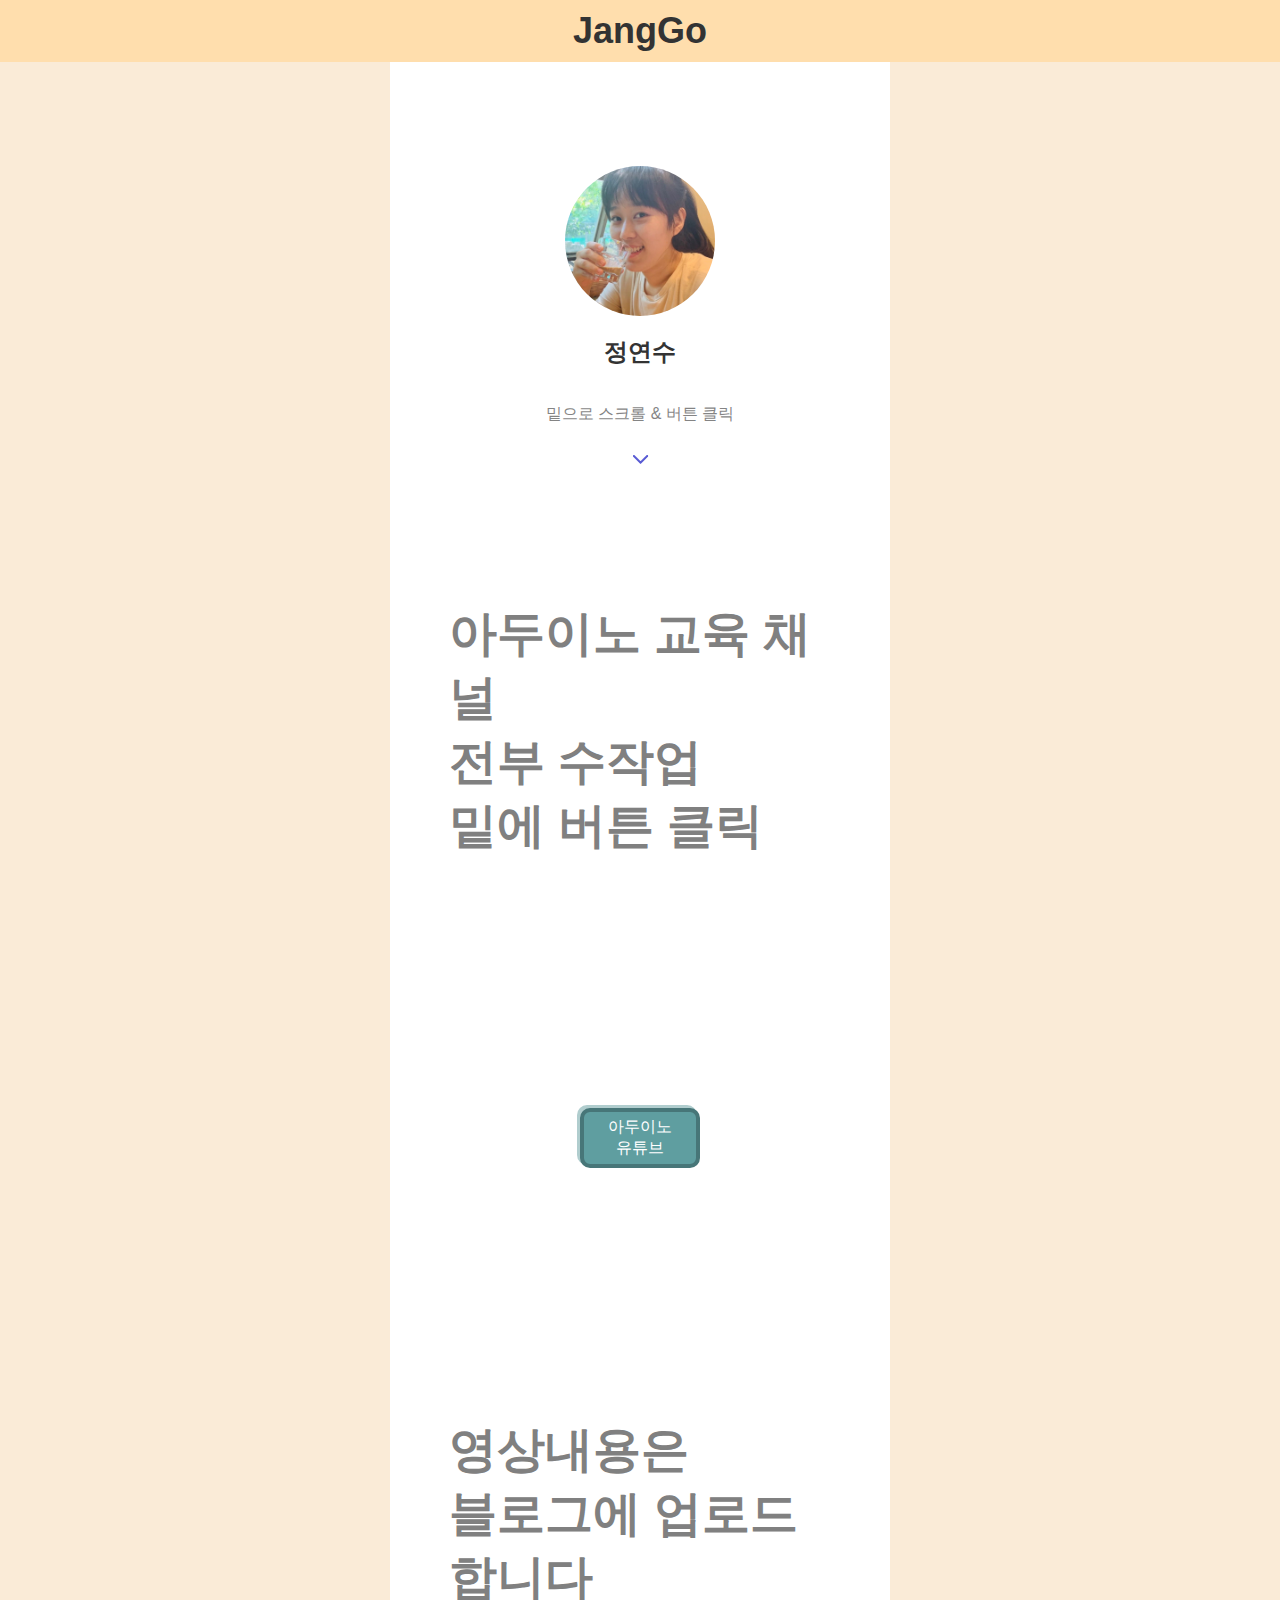
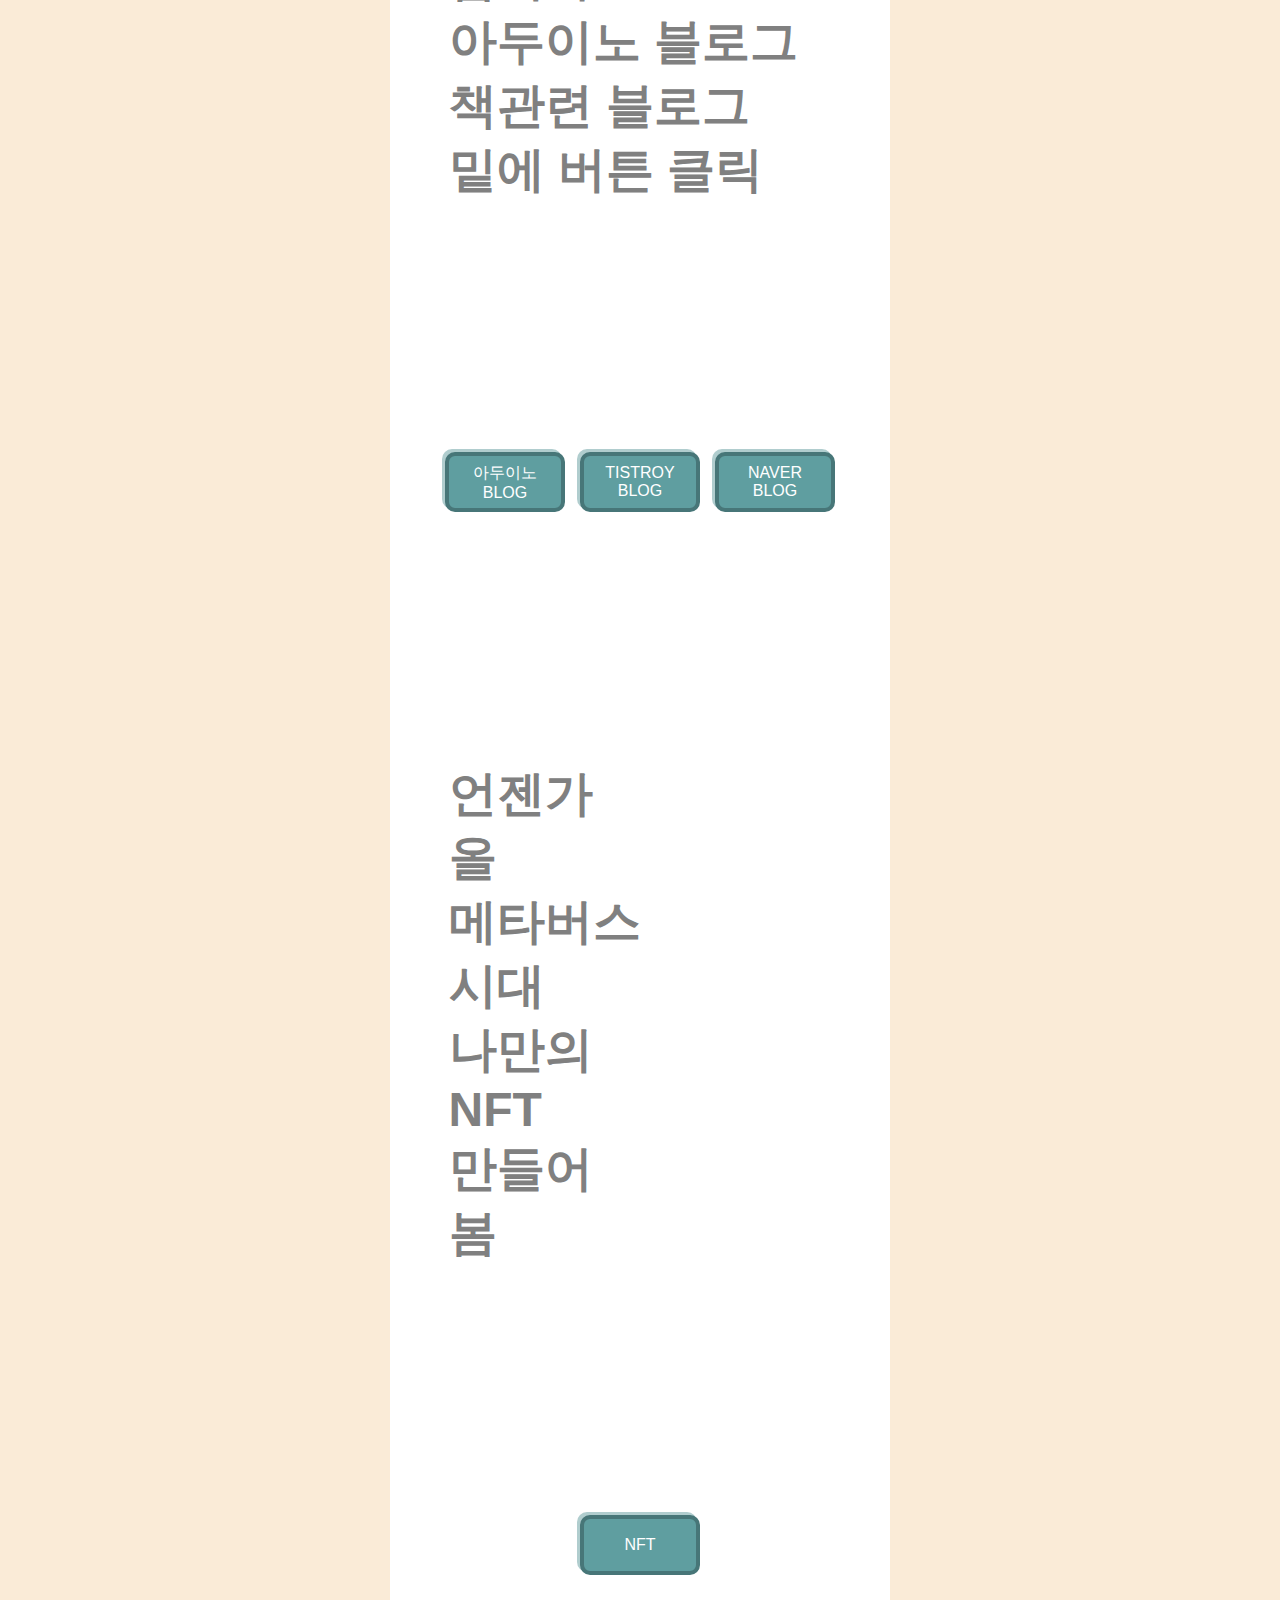
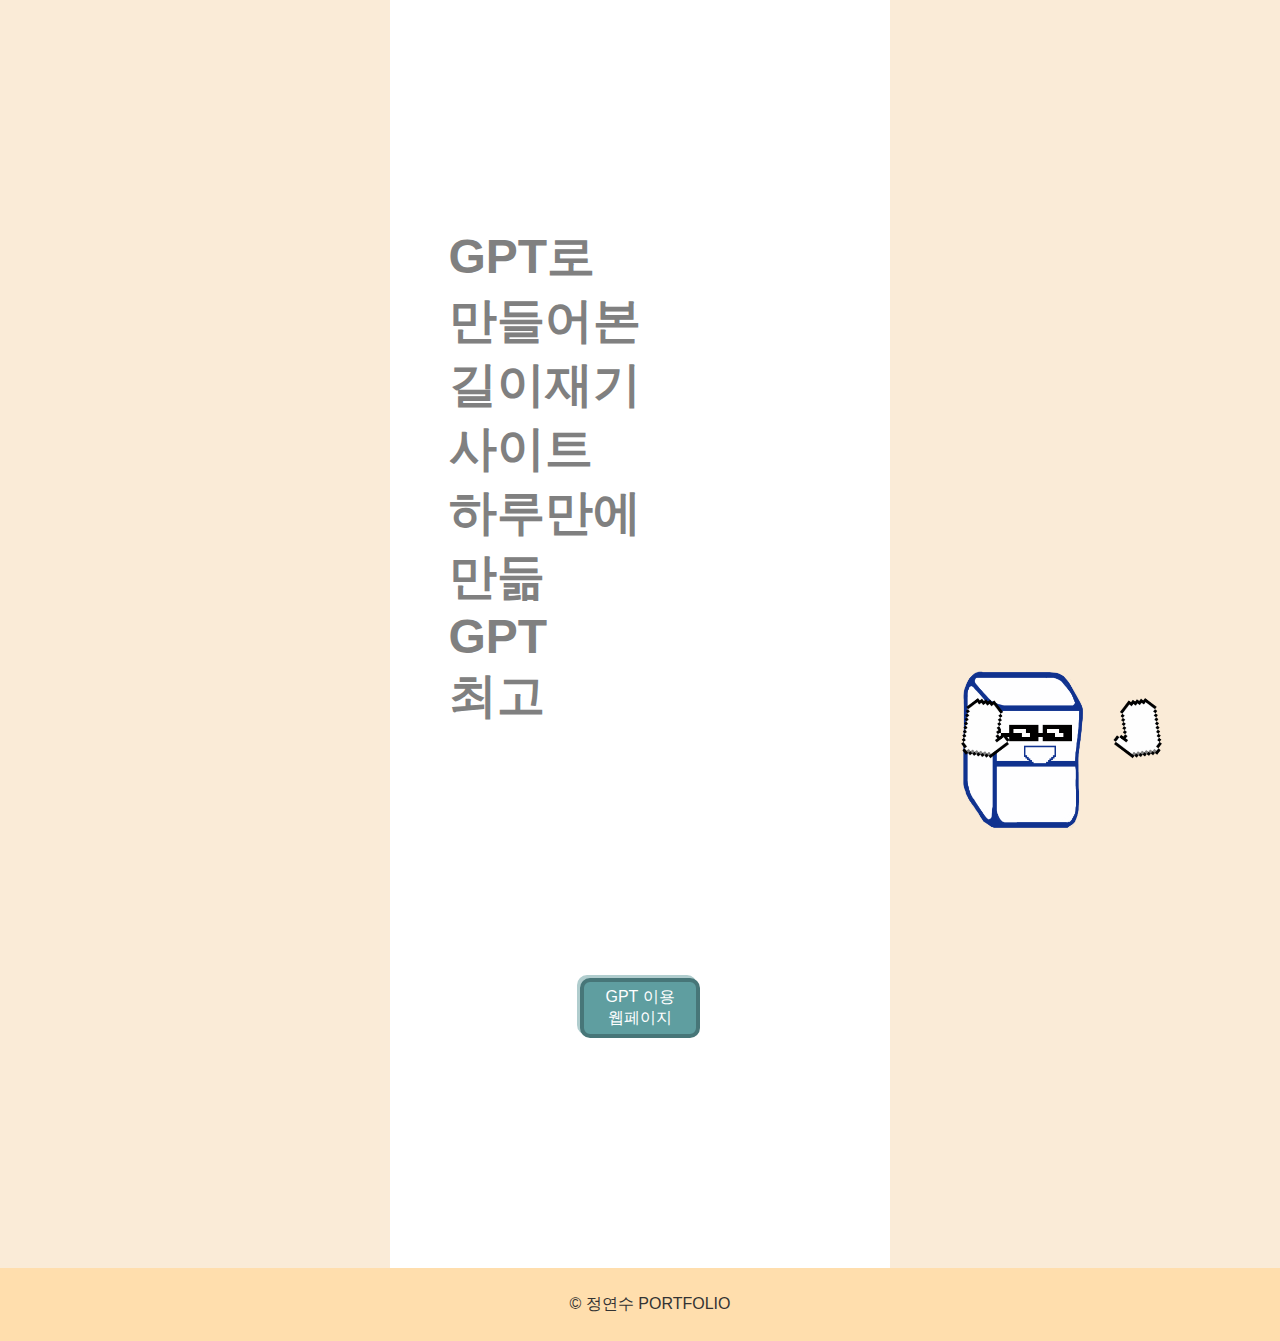
<file: index.html>
<!DOCTYPE html>
<html lang="en">

<head>
  <meta charset="UTF-8" />
  <title>Main Page</title>
  <link rel="stylesheet" href="index_style.css" />

</head>

<body>
  <header>
    <h1>JangGo</h1>
  </header>
<div class="container-wrapper">
  <div class="container">
    <div class="profile_logo">
      <img class="my-image1" src="내사진.jpg">
      <h2 class="name">정연수</h2>

      <div id="arrow-wrapper">
        <p id="scroll">밑으로 스크롤 & 버튼 클릭</p>
        <img id="down-arrow-icon" src="down-arrow.png" alt="down arrow">


    </div>
    </div>
    
    <div style="height:500px"></div>
    <ul id="list-item-wrapper">
      <li class="list-item">아두이노 교육 채널</li>
      <li class="list-item">전부 수작업</li>
      <li class="list-item">밑에 버튼 클릭</li>
    </ul>
    <div class="margin-div"> </div>
    
    <div class="button-wrapper">
      <a href="https://www.youtube.com/channel/UCHYZ4CnP27RA2VL1VFHzXMg" target="_blank">
        <div class="button">
          <p>아두이노<br>유튜브</p>
        </div>
      </a>
      
    </div>
    <div style="height:500px"></div>
    <ul id="list-item-wrapper">
      <li class="list-item">영상내용은</li>
      <li class="list-item">블로그에 업로드 합니다</li>
      <li class="list-item">아두이노 블로그</li>
      <li class="list-item">책관련 블로그</li>
      <li class="list-item">밑에 버튼 클릭</li>
    </ul>
    <div class="margin-div"> </div>
    <div class="button-wrapper">
      <a href="https://blog.naver.com/infoinno1010" target="_blank">
        <div class="button">
          <p>아두이노<br>BLOG</p>
        </div>
      </a>
      <a href="https://infoinno.info/" target="_blank">
        <div class="button">
          <p>TISTROY<br> BLOG</p>
        </div>
      </a>
      
      <a href="https://blog.naver.com/janggo1010" target="_blank">
        <div class="button">
          <p>NAVER<br> BLOG</p>
        </div>
      </a>
    </div>
    <div style="height:500px"></div>

    <ul id="list-item-wrapper">
      <li class="list-item">언젠가</li>
      <li class="list-item">올</li>
      <li class="list-item">메타버스</li>
      <li class="list-item">시대</li>
      <li class="list-item">나만의</li>
      <li class="list-item">NFT</li>
      <li class="list-item">만들어</li>
      <li class="list-item">봄</li>
    </ul>
    <div class="margin-div"> </div>
    <div class="button-wrapper">
      <a href="https://opensea.io/Dahlin_J" target="_blank">
        <div class="button">
          <p>NFT</p>
        </div>
      </a>
    </div>
    <div style="height:500px"></div>
    <ul id="list-item-wrapper">
      <li class="list-item">GPT로</li>
      <li class="list-item">만들어본</li>
      <li class="list-item">길이재기</li>
      <li class="list-item">사이트</li>
      <li class="list-item">하루만에</li>
      <li class="list-item">만듦</li>
      <li class="list-item">GPT</li>
      <li class="list-item">최고</li>
    </ul>
    <div class="button-wrapper"> 
      <a href="https://janggo1010.github.io/usegpt.html" target="_blank">
        <div class="button">
          <p>GPT 이용<br>웹페이지</p>
        </div>
      </a>
    </div>
    <div style="height:500px"></div>

      <div id="panel1-img">
        <img id="img-1" src="hi_body.png" alt="my image 1">
        <img id="img-1" class="img-2" src="hi_right_hand.png" alt="my image 1">
        <img id="img-1" class="img-3" src="hi_left_hand.png" alt="my image 1">
      </div>
</div>
<!--   
      <div id="video-section">
        <div id="fixed-wrapper">
          <video src="http://commondatastorage.googleapis.com/gtv-videos-bucket/sample/ForBiggerBlazes.mp4"></video>
        </div>
      </div>

    </div> -->
  





  <footer>
    <p>&copy; 정연수 PORTFOLIO </p>
  </footer>


</body>
<script>
  const listStyleChangeStartY = 0
  const listStyleChangeEndY = 4000
      
  const startPanel1Img1 = 1142
  const endPanel1Img1 = 3216

  const listItems = document.querySelectorAll('.list-item')

  const division = (listStyleChangeEndY - listStyleChangeStartY) / listItems.length
  // 문자 켜지는 부분의 길이 나누기 listItems 개수

  const panel1Img = document.getElementById('panel1-img')
  const img1 = document.getElementById('img-1')

  window.addEventListener("scroll", () => {

     console.log(window.scrollY)

    if (document.getElementById("on")) {
      document.getElementById("on").removeAttribute("id")
    }
    // 373과 1585 사이일 때는 on 을 넣어주는 방패 코드 (밑에) but 아닐 때는 on을 지워주는 공격 코드 


    if (window.scrollY > listStyleChangeStartY && window.scrollY < listStyleChangeEndY) {
      const targetIndex = Math.round((window.scrollY - listStyleChangeStartY) / division)
      // start지점 부터의 길이를 division으로 나누기
      if (listItems[targetIndex]) listItems[targetIndex].id = "on"

    }

    const scrollYBottom = window.scrollY + document.documentElement.clientHeight
    const panel1ImgBottom = panel1Img.offsetTop + panel1Img.offsetHeight
    
    

    // if(scrollYBottom > panel1Img.offsetTop && scrollYBottom < panel1Img.offsetTop + panel1Img.offsetHeight +100 ){
    //   const translateX = 300 - 300 * (scrollYBottom - panel1Img.offsetTop) /(panel1Img.offsetHeight +100)

    //   img1.style.transform =  `translateX(${translateX}px)`

    // }



  })
</script>


</html>
</file>
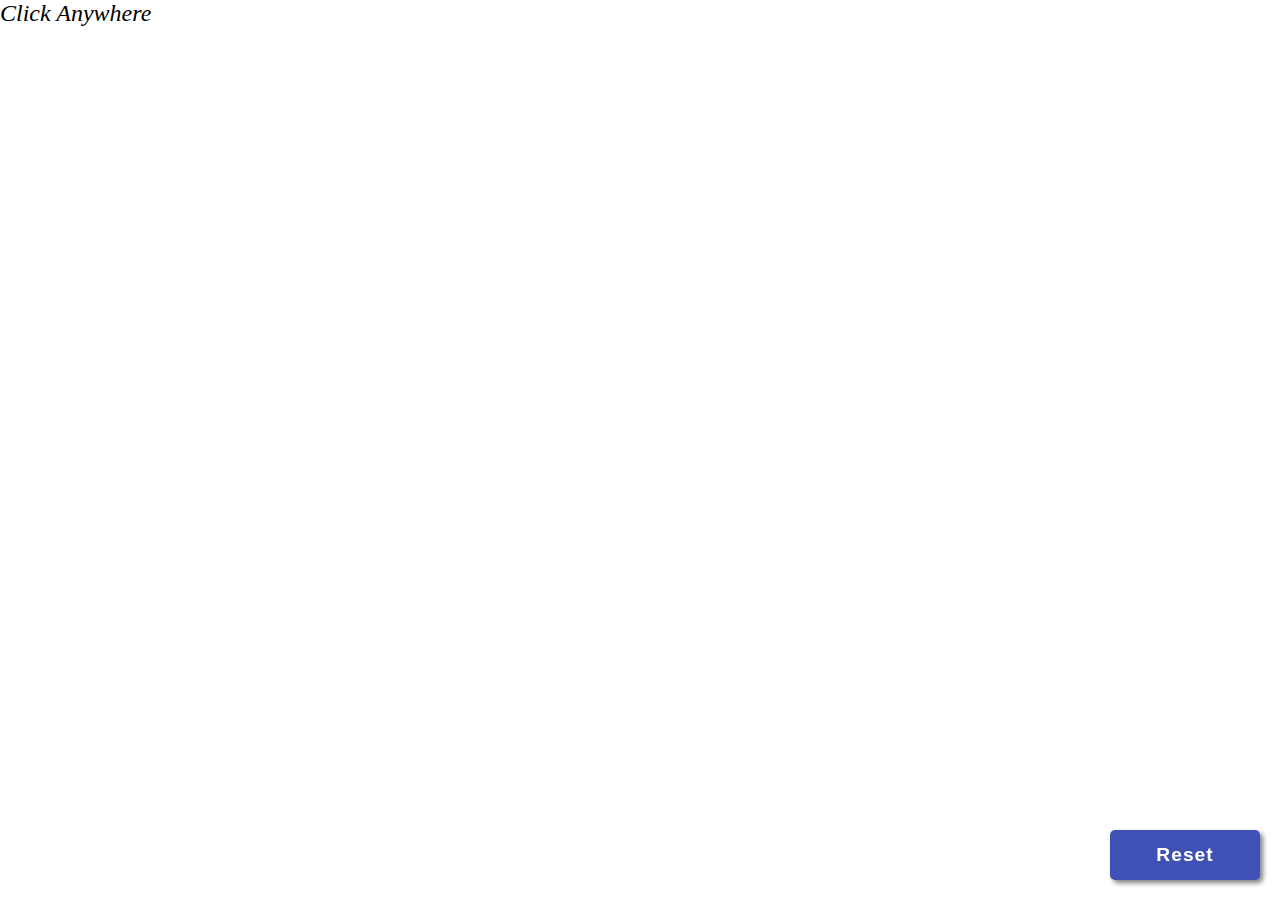
<file: measure_distance.html>
<!DOCTYPE html>
<html>

<head>
    <meta charset="UTF-8" />
    <title>Click to Measure Distance</title>
    <link rel="stylesheet" type="text/css" href="measure_distance.css">
    
</head>

<body>
    <div id="text">Click Anywhere</div>
    <div id="cursor"></div>
    <canvas id="canvas"></canvas>
    <div id="distance"></div>
    <button id="reset">Reset</button>

    <script src="measure_distance.js"></script>


</body>

</html>
</file>
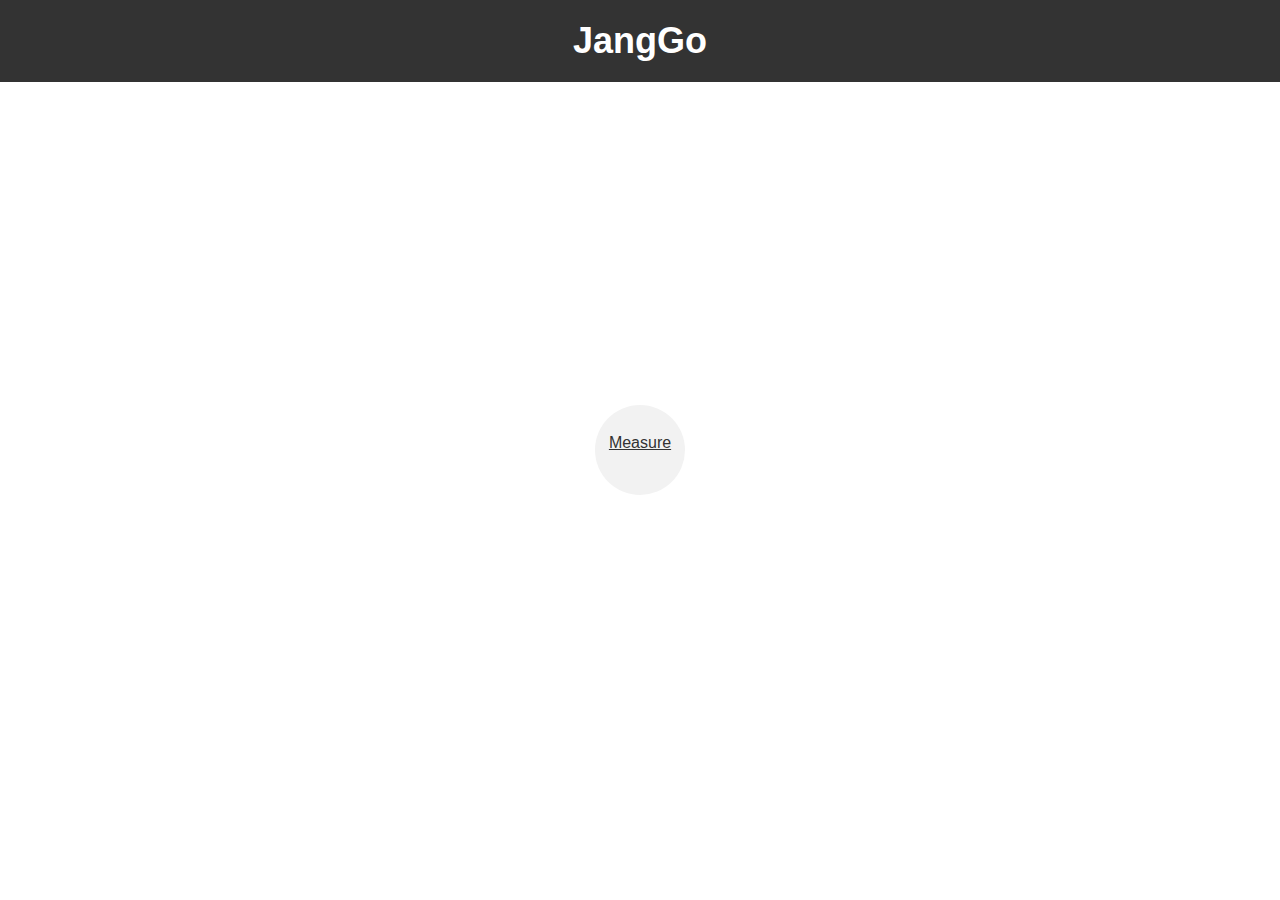
<file: usegpt.html>
<!DOCTYPE html>
<html lang="en">

<head>
  <meta charset="UTF-8">
  <title>JangGo</title>
  <style>
    /* Basic page styling */
    body {
      margin: 0;
      padding: 0;
      font-family: Arial, sans-serif;
    }

    /* Header styling */
    header {
      background-color: #333;
      color: #fff;
      padding: 20px;
      text-align: center;
    }

    h1 {
      margin: 0;
      font-size: 36px;
    }

    /* Navigation menu styling */
    nav {
      position: absolute;
      top: 50%;
      left: 50%;
      transform: translate(-50%, -50%);
    }

    ul {
      list-style-type: none;
      margin: 0;
      padding: 0;
    }


    li {
      position: relative;
      display: inline-block;
      margin: 0 10px;
      transform-origin: center center;
      transition: transform 0.3s ease;
      width: 90px;
      height: 90px;
      text-align: center;
      line-height: 90px;
      text-decoration: none;
    }

    li:first-child {

      transform: rotate(0deg) translateX(0) rotate(0deg);
    }

    li:nth-child(2) {
      transform: rotate(0deg) translateX(0) rotate(0deg);
    }

    li:last-child {
      transform: rotate(0deg) translateX(0) rotate(0deg);
    }

    li:hover {
      transform: scale(1.1) translateY(-10%);
    }

    a {
      display: block;
      width: 100%;
      height: 100%;
      background-color: #f2f2f2;
      color: #333;
      text-align: center;
      line-height: 75px;
      border-radius: 50%;
    }

    a:hover {
      background-color: #ddd;
    }

    /* Main content styling */
    main {
      margin: 20px;
    }

    /* Footer styling */
    footer {
      position: fixed;
      bottom: 0;
      left: 0;
      width: 100%;
      background-color: #333;
      color: #fff;
      padding: 10px;
      text-align: center;
    }
  </style>
</head>

<body>
  <header>
    <h1>JangGo</h1>
  </header>
  <nav>
    <ul>
      <li><a href="https://janggo1010.github.io/measure_distance.html" target="_blank">Measure</a></li>
    </ul>
  </nav>

</body>

</html>
</file>
<file: index_style.css>
div {
  box-sizing: border-box;
}


body {
  margin: 0;
  padding: 0;
  font-family: Arial, sans-serif;
  overflow-x: hidden;

}

/* Header styling */
header {
  background-color: navajowhite;
  color: #333;
  padding: 10px;
  text-align: center;
  
}

h1 {
  margin: 0;
  font-size: 36px;
  clear: both;
}

a {
  color: inherit;
  /* 링크 색상을 기본값으로 유지 */
  text-decoration: none;
  /* 밑줄 제거 */
  display: inline-block;
}

/* Navigation menu styling */
nav {
  position: absolute;
  top: 50%;
  left: 50%;
  transform: translate(-50%, -50%);
}

ul {
  list-style-type: none;
  margin: 0;
  padding: 0;
}

main {
  margin: 0;
}

/* Footer styling */
footer {
  bottom: 0;
  left: 0;
  width: 100%;
  background-color:navajowhite;
  color:#333;
  padding: 10px;
  text-align: center;
}


.container-wrapper{
  background-color:antiquewhite;
  
}

.container {
  width: 500px;
  height: auto;
  padding: 10px;
  position: relative;
  background: white;
  margin: auto;
  display: flex;
  flex-wrap: wrap;

}


.profile_logo {
  width: 300px;
  height: auto;
  margin: auto;
  display: flex;
  justify-content: center;
  align-items: center;
  flex-direction: column;
}

.profile_logo img {
  max-width: 100%;
  max-height: 100%;
}

.my-image1{
  border-radius: 50%;  
  width: 150px;
}

#arrow-wrapper{
  text-align: center;
  
}

#scroll{
  font-size: 16px;
  font-weight: 500;
  opacity: .6;
  color: #333;
}
#down-arrow-icon{
  width: 33px;
  animation: upAndDown 1s infinite;
}

@keyframes upAndDown{
  0%{
    transform:translateY(0px);
  }
  50%{
    transform:translateY(-10px);
  }
  100%{
    transform:translateY(0px);

  }

}



.name {
  color: #333;
  text-align: center
}



.text-align-center {
  text-align: center;
  margin: 0;
  /* 기본 마진 제거 */


}

.button-wrapper {
  display: flex;
  flex-direction: row;
  justify-content: center;
  align-items: center;
  gap: 15px;
  margin: 5px auto;

}

.button {
  width: 120px;
  height: 60px;
  background: cadetblue;
  margin: 10px;
  border: 4px solid rgb(71, 118, 120);
  border-radius: 10px;

  display: block;
  margin-left: auto;
  margin-right: auto;

  color: white;

  box-shadow: -3px -3px rgb(176, 205, 206);

  display: flex;
  /* flex 컨테이너로 설정 */
  justify-content: center;
  /* 수평 가운데 정렬 */
  align-items: center;
  /* 수직 가운데 정렬 */
  text-align: center;

}

.button:active {
  position: relative;
  left: 5px;
  top: 5px;
  box-shadow: 0px 0px black;
}


#list-item-wrapper {
  margin: 30px auto;
  width: 383px;
}


.list-item {
  display: flex;
  font-size: 48px;
  font-weight: 600;
  color: gray;
}


.list-item#on {
  color: #333;
}

.margin-div{
  height: 150px;

}
#panel1-img{
  position: relative;
  height: 200px;
  width: auto;
  bottom: 100px;

}

#img-1{
  display: inline-block;
  position: absolute;
  width: auto;
  height: 200px;
  right: -300px;
  margin-bottom: 100px;

}

@keyframes wavelefthand{
  0%{
    transform-origin: bottom left;
    transform: rotate(-10deg);
  }
  50%{
    transform-origin: bottom left;
    transform: rotate(10deg);
   }
   
  100%{
    transform-origin: bottom left;
    transform: rotate(-10deg);
  }

}

.img-2{
  animation: wavelefthand 1s infinite;
}

@keyframes waverighthand{
  0%{
    transform-origin: bottom right;
    transform: rotate(-10deg);
  }
  50%{
    transform-origin: bottom right;
    ;
    transform: rotate(10deg);
   }
   
  100%{
    transform-origin: bottom right;
    transform: rotate(-10deg);
  }

}
.img-3{
  animation: waverighthand 1s infinite;

}


#video{
  display: block;
  margin: 0 auto;
  width: 500px;
}

#video-section{
  margin-bottom: 1000px;
}

#fixed-description{
  margin: 0 auto;
  /* transform:translateX(-50%); */
}


#fixed-description{
  margin: 10px auto 0;
  width: 500px;
  text-align: right;
  font-size: 25px;
  font-weight: 600;
  line-height: 30px;
  transform: translateY(300px);
  opacity: 0;
}

#bank-beyond{
  display: flex;
  justify-content: center;
}

#bank-beyond-wrapper{
  height: 500px;
  background-color: black;
}

#white-wrapper{
  position: relative;
  height: 1000px;
  background-color: navajowhite;
  z-index: 1000;
}

#slider-container{
  margin: 0 auto;
  position: relative;
  width: 300px;
  padding-top: 80px;
}

#slider-content-wrapper{
  overflow-x : scroll;
  scroll-behavior: smooth;
  scroll-snap-type: x mandatory;
  /* 중간에 이미지 위치했을 때 해결책    
  scroll-snap-type: x mandatory;
  -> 추가 .slider-image{scroll-snap-align: center;}
*/
}

#slider-content-wrapper::-webkit-scrollbar{
  width: 0;
}

#slider-content{
  display: flex;
}

.slider-image{
  width: 300px;
  height: 466px;
  scroll-snap-align: center;
  /* 있어야하는 요소 #slider-content-wrapper{scroll-snap-type: x mandatory;} */
}

.slider-button{
  position: absolute;
  bottom: -50px;
  font-size: 40px;
  cursor: pointer;
}

#left-button{
  left: 10px;
}

#right-button{
  right: 10px;
}

#slider-index{
  position: absolute;
  bottom: -40px;
  left: 50%;
  transform: translateX(-50%);
}
</file>
<file: measure_distance.css>
body {
    margin: 0;
    padding: 0;
    overflow: hidden;
}

canvas {
    position: absolute;
    top: 0;
    left: 0;
    z-index: -1;
    
}

#distance {
    position: absolute;
    top: 10px;
    right: 10px;
    font-size: 24px;
    font-weight: bold;
}

.resetButton {
    position: fixed;
    bottom: 20px;
    right: 20px;
}

#text {
    font-size: 24px;
    font-style: italic;
}
#reset {
    position: fixed;
    bottom: 10px;
    right: 10px;
    font-size: 24px;
    font-weight: bold;
    cursor: pointer;
    background-color: #3f51b5;
    color: #fff;
    font-family: Arial, sans-serif;
    box-shadow: 3px 3px 5px rgba(0, 0, 0, 0.5);
    border: none;
    border-radius: 5px;
    font-size: 1.2rem;
    letter-spacing: 1px;
    text-align: center;
    width: 150px;
    height: 50px;
    display: flex;
    justify-content: center;
    align-items: center;
    position: fixed;
    bottom: 20px;
    right: 20px;
    transition: all 0.2s ease-in-out;
  }

  #reset:hover {
    background-color: #2c3e50;
    box-shadow: 1px 1px 3px rgba(0, 0, 0, 0.3);
  }
</file>
